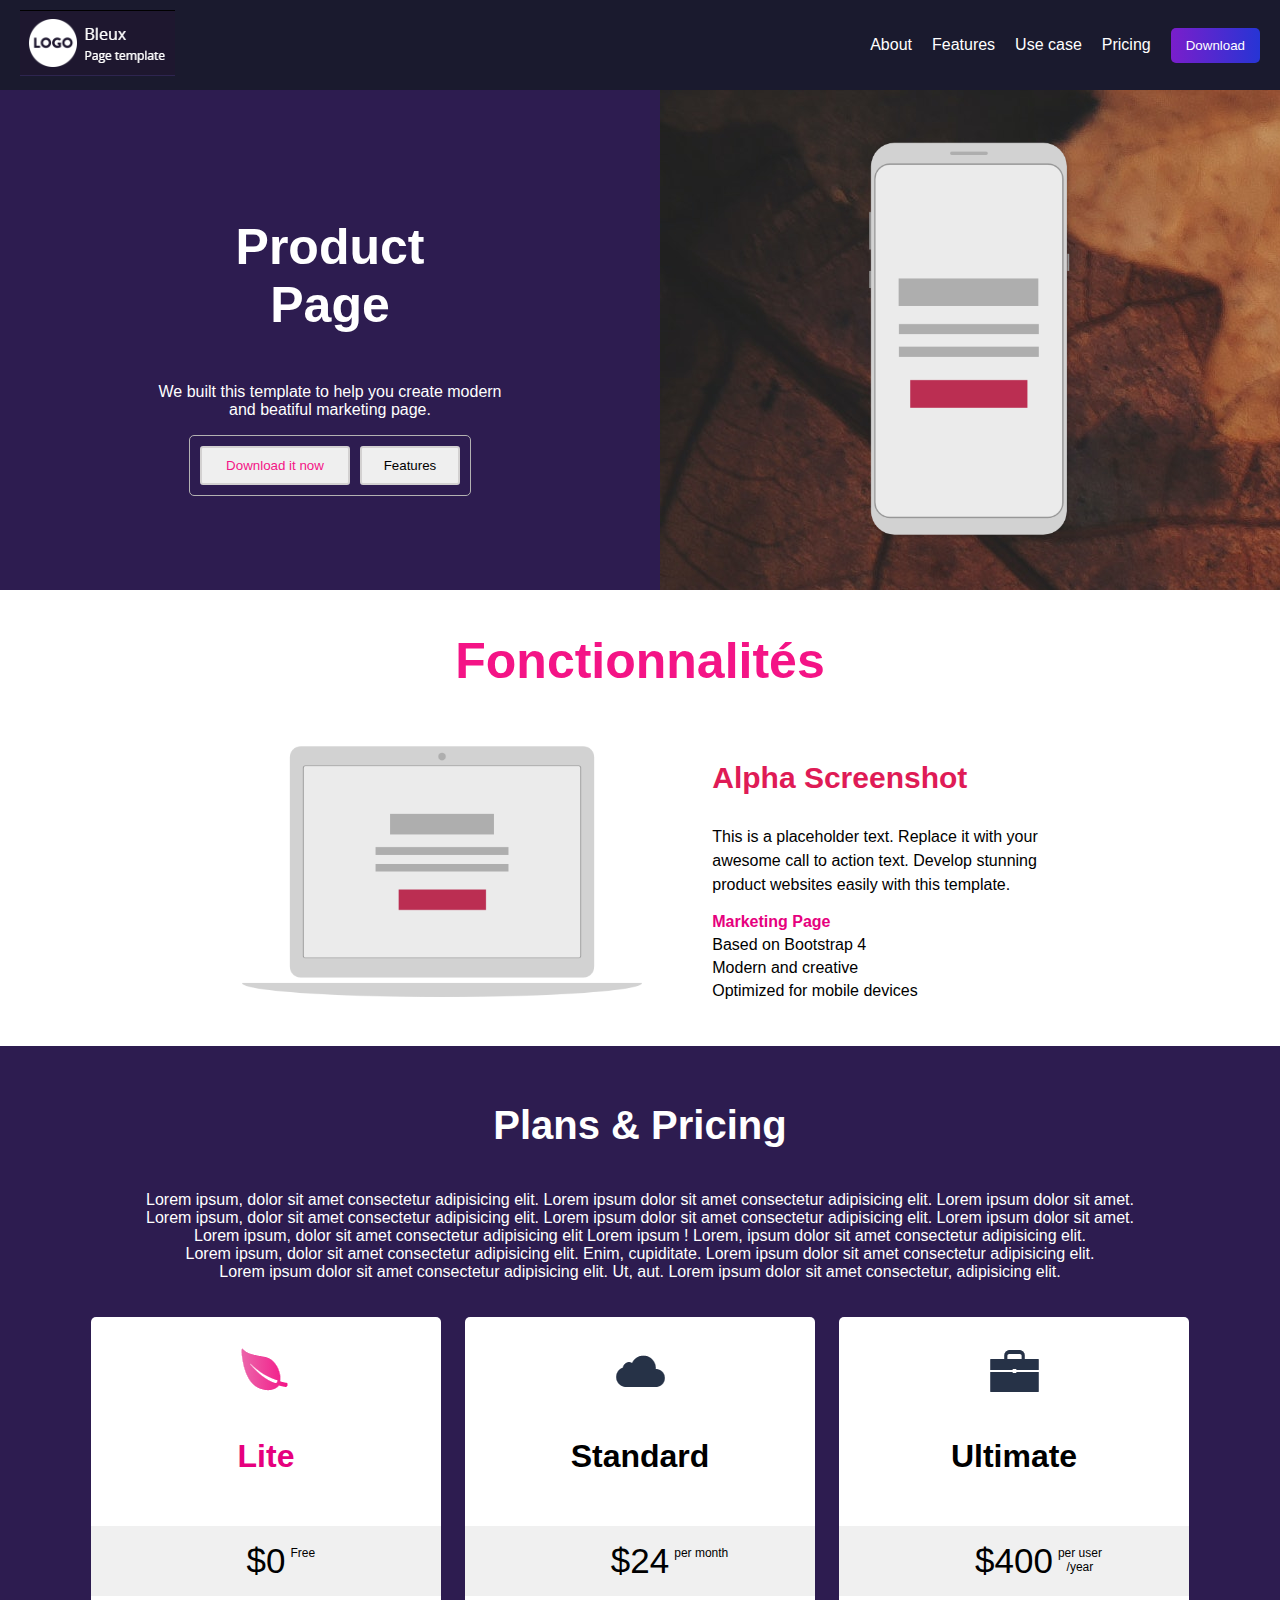
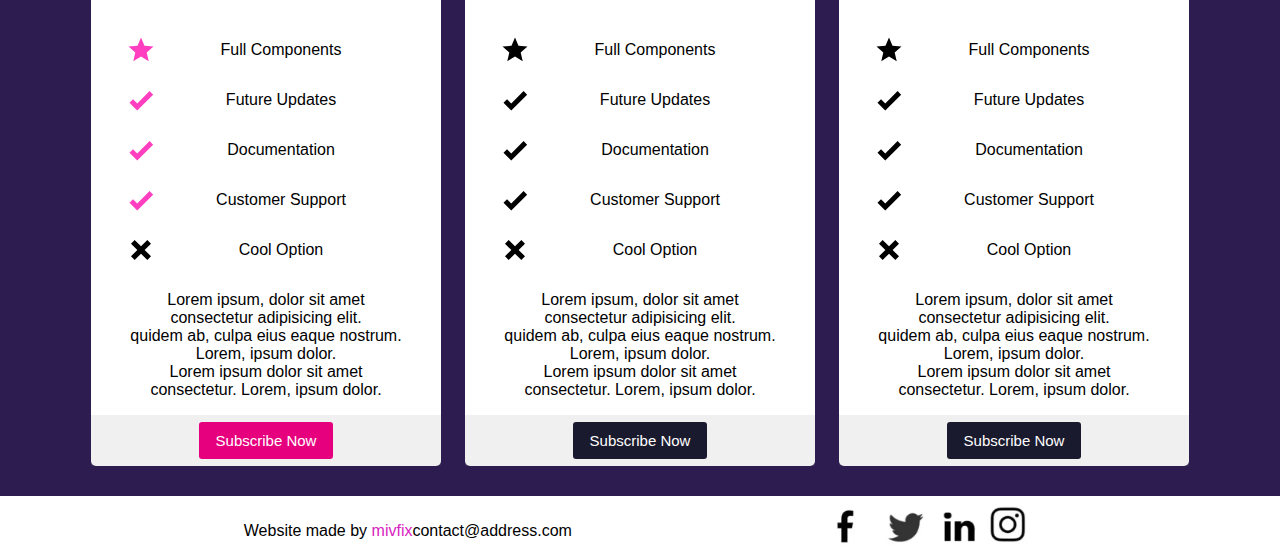
<file: index.html>
<!DOCTYPE html>
<html lang="en">

<head>
    <meta charset="UTF-8">
    <meta name="viewport" content="width=device-width, initial-scale=1.0">
    <link rel="stylesheet" href="style/styles.css">
    <title>Document</title>
</head>

<body>


    <header class="inicio">
        <nav class="navbar">
            <div class="logo">
                <img src="assets/images/imagenes/logo.png" alt="">
            </div>

            <ul class="nav-links">
                <li><a href=>About</a></li>
                <li><a href=>Features</a></li>
                <li><a href=>Use case</a></li>
                <li><a href=>Pricing</a></li>
                <li><button class="descarga">Download</button></li>
            </ul>
        </nav>




        <section class="partedos">

            <div class="morado">

                <h1> Product
                    <br>
                    Page
                </h1>
                <p>We built this template to help you create modern
                    <br>
                    and beatiful marketing page.
                </p>


                <nav class="botonesse">
                    <button class="rojo">Download it now</button>
                    <button class="normal">Features</button>

                </nav>
            </div>



            <div class="celular">
                <img src="assets/images/imagenes/phone.png" alt="">
            </div>

        </section>




        <section class="terceraparte">
            <h2>Fonctionnalités</h2>
            <div class="pc">

                <div class="imagenpc">
                    <img src="assets/images/imagenes/laptop.png" alt="Alpha Screenshot">
                </div>
                <div class="texto">
                    <h3>Alpha Screenshot</h3>
                    <p>
                        This is a placeholder text. Replace it with your
                        <br>
                        awesome call to action text. Develop stunning
                        <br>
                        product websites easily with this template.
                    </p>
                    <ul>
                        <li> <span class="textodos">Marketing Page</span></li>
                        <li> Based on Bootstrap 4</li>
                        <li> Modern and creative</li>
                        <li> Optimized for mobile devices</li>
                    </ul>
                </div>
            </div>
        </section>




        <section class="cuartaparte">


            <div class="parrafo">
                <h1> Plans & Pricing</h1>

                <p>Lorem ipsum, dolor sit amet consectetur adipisicing elit. Lorem ipsum dolor sit amet consectetur
                    adipisicing elit. Lorem ipsum dolor sit amet.
                    <br>
                    Lorem ipsum, dolor sit amet consectetur adipisicing elit. Lorem ipsum dolor sit amet consectetur
                    adipisicing elit. Lorem ipsum dolor sit amet.
                    <br>
                    Lorem ipsum, dolor sit amet consectetur adipisicing elit Lorem ipsum ! Lorem, ipsum dolor sit amet
                    consectetur adipisicing elit.
                    <br>
                    Lorem ipsum, dolor sit amet consectetur adipisicing elit. Enim, cupiditate. Lorem ipsum dolor sit
                    amet consectetur adipisicing elit.
                    <br>
                    Lorem ipsum dolor sit amet consectetur adipisicing elit. Ut, aut. Lorem ipsum dolor sit amet
                    consectetur, adipisicing elit.
                </p>
            </div>



            <div class="trescosas">

                <div class="caja">
                    <div class="caja-img">
                        <img src="assets/images/imagenes/hoja.png" alt="">
                    </div>
                    <h1 class="lite-text">Lite</h1>



                    <h2>$0 <span class="free">Free</span></h2>

                    <div class="caja-listas">
                        <ul>
                            <li>
                                <img src="assets/icons/star.svg" class="icon-pink"></img>
                                <p class="textoz">Full Components</p>
                            </li>

                            <li>
                                <img src="assets/icons/check.svg" class="icon-pink"></img>
                                <p class="textoz">Future Updates</p>
                            </li>

                            <li>
                                <img src="assets/icons/check.svg" class="icon-pink"></img>
                                <p class="textoz">Documentation</p>
                            </li>

                            <li>
                                <img src="assets/icons/check.svg" class="icon-pink"></img>
                                <p class="textoz">Customer Support</p>
                            </li>

                            <li>
                                <img src="assets/icons/close.svg"></img>
                                <p class="textoz">Cool Option</p>
                            </li>


                        </ul>




                    </div>

                    <div class="caja-texto">
                        <p> Lorem ipsum, dolor sit amet consectetur adipisicing elit.
                            <br>
                            quidem ab, culpa eius eaque nostrum. Lorem, ipsum dolor.
                            <br>
                            Lorem ipsum dolor sit amet consectetur. Lorem, ipsum dolor.
                           

                        </p>


                    </div>
                    <div class="caja-btn">

                        <button class="lite-btn">Subscribe Now</button>
                    </div>
                </div>
                <div class="caja">
                    <div class="caja-img">
                        <img src="assets/images/imagenes/nube.png" alt="">
                    </div>


                    <h1>Standard</h1>

                    <h2>$24 <span class="free">per month</span></h2>

                    <div class="caja-listas">
                        <ul>
                            <li>
                                <img src="assets/icons/star.svg"></img>
                                <p class="textoz">Full Components</p>
                            </li>

                            <li>
                                <img src="assets/icons/check.svg"></img>
                                <p class="textoz">Future Updates</p>
                            </li>

                            <li>
                                <img src="assets/icons/check.svg"></img>
                                <p class="textoz">Documentation</p>
                            </li>

                            <li>
                                <img src="assets/icons/check.svg"></img>
                                <p class="textoz">Customer Support</p>
                            </li>

                            <li>
                                <img src="assets/icons/close.svg"></img>
                                <p class="textoz">Cool Option</p>
                            </li>


                        </ul>




                    </div>

                    <div class="caja-texto">
                        <p> Lorem ipsum, dolor sit amet consectetur adipisicing elit.
                            <br>
                            quidem ab, culpa eius eaque nostrum. Lorem, ipsum dolor.
                            <br>
                            Lorem ipsum dolor sit amet consectetur. Lorem, ipsum dolor.
                         
                           

                        </p>


                        
                    </div>
                    <div class="caja-btn">

                        <button class="btn-blue">Subscribe Now</button>
                    </div>
                </div>

                <div class="caja">
                    <div class="caja-img">
                        <img src="assets/images/imagenes/maletin.png" alt="">
                    </div>


                    <h1>Ultimate</h1>



                    <h2>$400 <span class="free">per user <br> /year</span></h2>

                    <div class="caja-listas">
                        <ul>
                            <li>
                                <img src="assets/icons/star.svg"></img>
                                <p class="textoz">Full Components</p>
                            </li>

                            <li>
                                <img src="assets/icons/check.svg"></img>
                                <p class="textoz">Future Updates</p>
                            </li>

                            <li>
                                <img src="assets/icons/check.svg"></img>
                                <p class="textoz">Documentation</p>
                            </li>

                            <li>
                                <img src="assets/icons/check.svg"></img>
                                <p class="textoz">Customer Support</p>
                            </li>

                            <li>
                                <img src="assets/icons/close.svg"></img>
                                <p class="textoz">Cool Option</p>
                            </li>


                        </ul>




                    </div>

                    <div class="caja-texto">
                        <p> Lorem ipsum, dolor sit amet consectetur adipisicing elit.
                            <br>
                            quidem ab, culpa eius eaque nostrum. Lorem, ipsum dolor.
                            <br>
                            Lorem ipsum dolor sit amet consectetur. Lorem, ipsum dolor.
                           
                         

                        </p>


                        
                    </div>
                    <div class="caja-btn">

                        <button class="btn-blue">Subscribe Now</button>
                    </div>
                </div>
               
             

            </div>
        </section>



        <footer class="final-redes">
            <div class="finall">

                <div class="web">
                    <p>Website made by <span class="palabra">mivfix</span>contact@address.com</p>
                </div>

                <div class="imaggefin">

                    <img src="assets/images/imagenes/facebook.cap.png" alt="">
                    <img src="assets/images/imagenes/twitter.cap.png" alt="">
                    <img src="assets/images/imagenes/linke.cap.png" alt="">
                    <img src="assets/images/imagenes/instagram.cap.png" alt="">


                </div>
            </div>

        </footer>







  
</body>

</html>
</file>
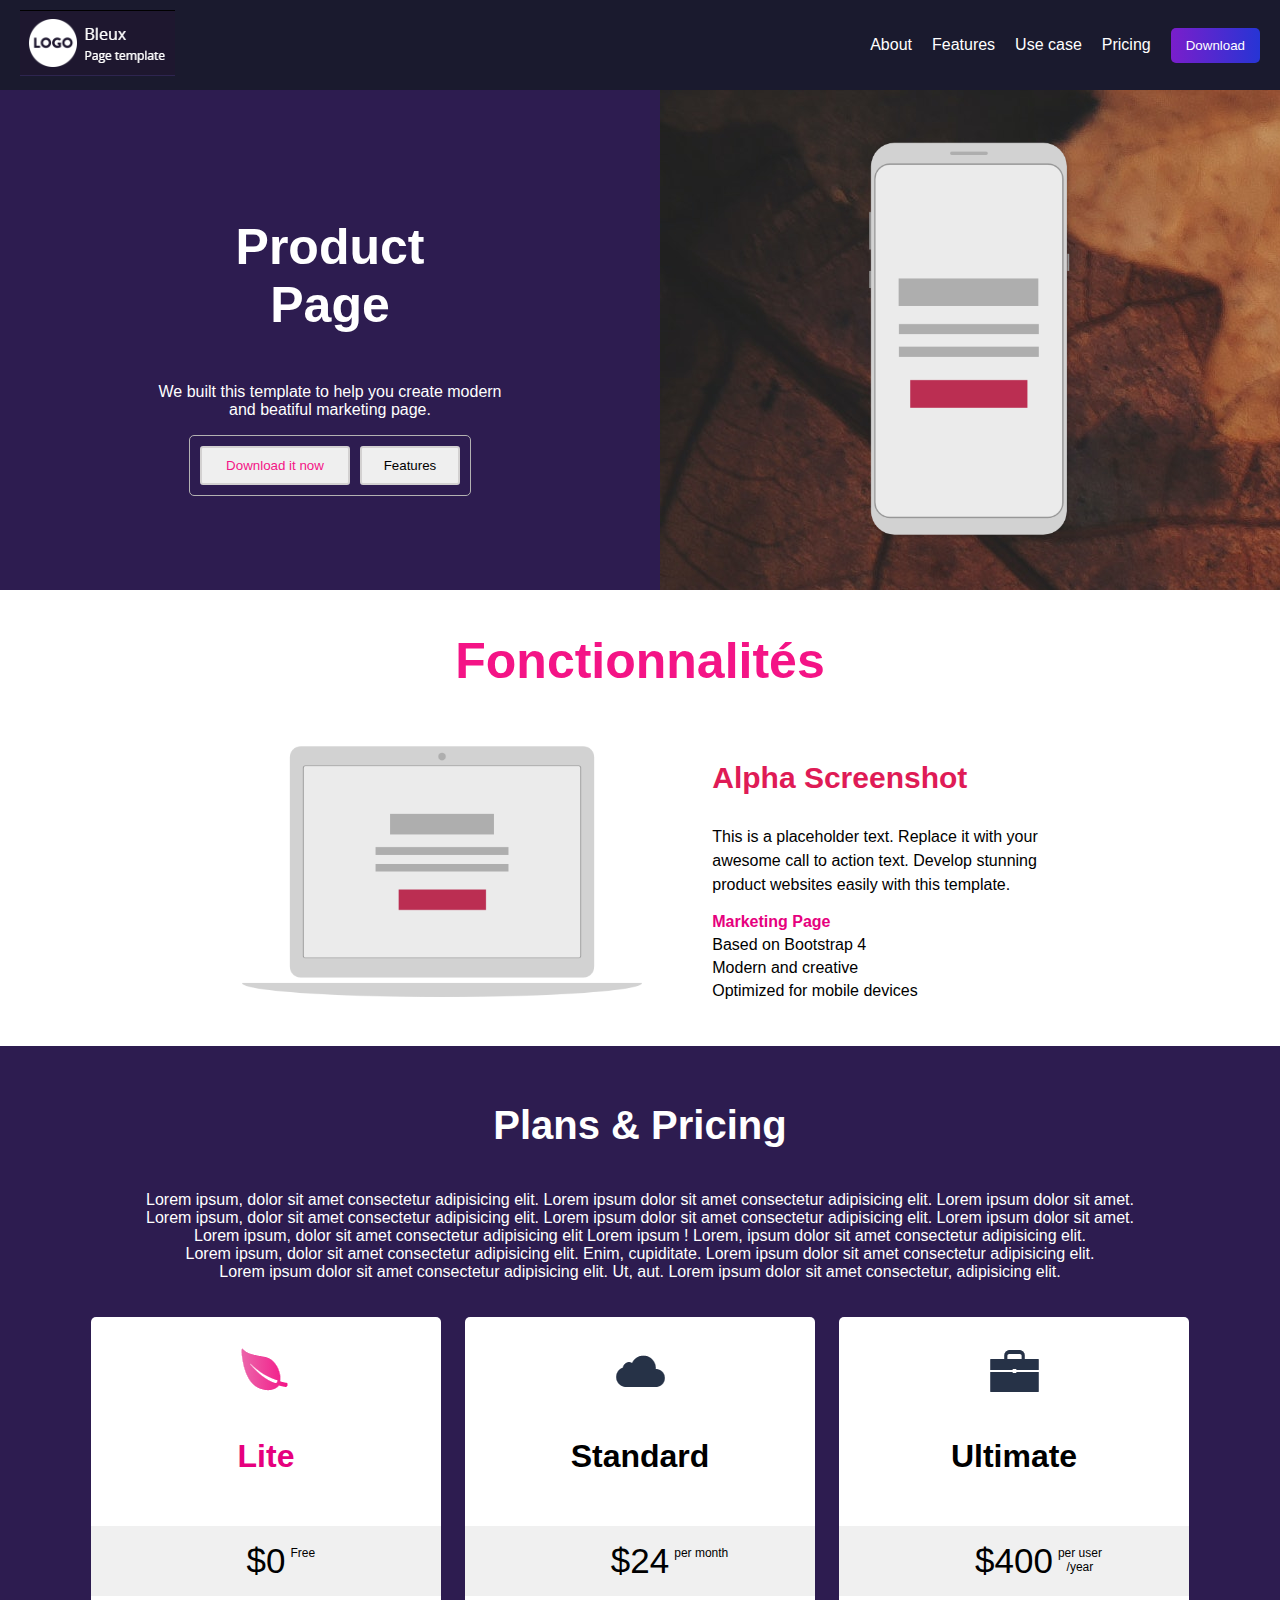
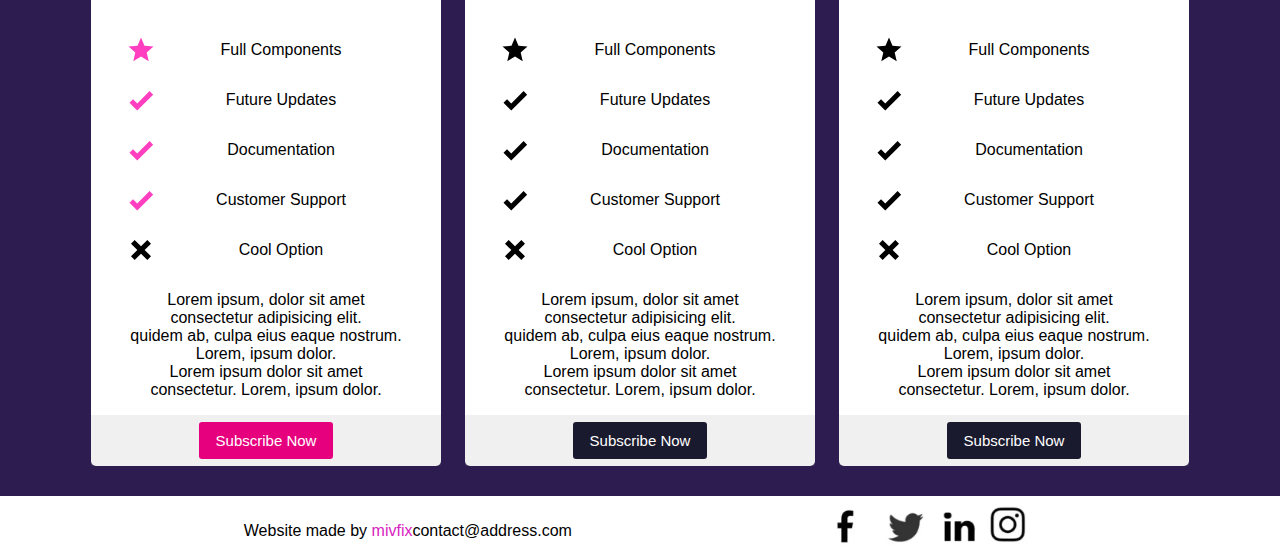
<file: templates/index.html>
<!DOCTYPE html>
<html lang="en">

<head>
    <meta charset="UTF-8">
    <meta name="viewport" content="width=device-width, initial-scale=1.0">
    <link rel="stylesheet" href="/style/styles.css">
    <title>Document</title>
</head>

<body>


    <header class="inicio">
        <nav class="navbar">
            <div class="logo">
                <img src="/assets/images/imagenes/logo.png" alt="">
            </div>

            <ul class="nav-links">
                <li><a href=>About</a></li>
                <li><a href=>Features</a></li>
                <li><a href=>Use case</a></li>
                <li><a href=>Pricing</a></li>
                <li><button class="descarga">Download</button></li>
            </ul>
        </nav>




        <section class="partedos">

            <div class="morado">

                <h1> Product
                    <br>
                    Page
                </h1>
                <p>We built this template to help you create modern
                    <br>
                    and beatiful marketing page.
                </p>


                <nav class="botonesse">
                    <button class="rojo">Download it now</button>
                    <button class="normal">Features</button>

                </nav>
            </div>



            <div class="celular">
                <img src="/assets/images/imagenes/phone.png" alt="">
            </div>

        </section>




        <section class="terceraparte">
            <h2>Fonctionnalités</h2>
            <div class="pc">

                <div class="imagenpc">
                    <img src="/assets/images/imagenes/laptop.png" alt="Alpha Screenshot">
                </div>
                <div class="texto">
                    <h3>Alpha Screenshot</h3>
                    <p>
                        This is a placeholder text. Replace it with your
                        <br>
                        awesome call to action text. Develop stunning
                        <br>
                        product websites easily with this template.
                    </p>
                    <ul>
                        <li> <span class="textodos">Marketing Page</span></li>
                        <li> Based on Bootstrap 4</li>
                        <li> Modern and creative</li>
                        <li> Optimized for mobile devices</li>
                    </ul>
                </div>
            </div>
        </section>




        <section class="cuartaparte">


            <div class="parrafo">
                <h1> Plans & Pricing</h1>

                <p>Lorem ipsum, dolor sit amet consectetur adipisicing elit. Lorem ipsum dolor sit amet consectetur
                    adipisicing elit. Lorem ipsum dolor sit amet.
                    <br>
                    Lorem ipsum, dolor sit amet consectetur adipisicing elit. Lorem ipsum dolor sit amet consectetur
                    adipisicing elit. Lorem ipsum dolor sit amet.
                    <br>
                    Lorem ipsum, dolor sit amet consectetur adipisicing elit Lorem ipsum ! Lorem, ipsum dolor sit amet
                    consectetur adipisicing elit.
                    <br>
                    Lorem ipsum, dolor sit amet consectetur adipisicing elit. Enim, cupiditate. Lorem ipsum dolor sit
                    amet consectetur adipisicing elit.
                    <br>
                    Lorem ipsum dolor sit amet consectetur adipisicing elit. Ut, aut. Lorem ipsum dolor sit amet
                    consectetur, adipisicing elit.
                </p>
            </div>



            <div class="trescosas">

                <div class="caja">
                    <div class="caja-img">
                        <img src="/assets/images/imagenes/hoja.png" alt="">
                    </div>
                    <h1 class="lite-text">Lite</h1>



                    <h2>$0 <span class="free">Free</span></h2>

                    <div class="caja-listas">
                        <ul>
                            <li>
                                <img src="../assets/icons/star.svg" class="icon-pink"></img>
                                <p class="textoz">Full Components</p>
                            </li>

                            <li>
                                <img src="../assets/icons/check.svg" class="icon-pink"></img>
                                <p class="textoz">Future Updates</p>
                            </li>

                            <li>
                                <img src="../assets/icons/check.svg" class="icon-pink"></img>
                                <p class="textoz">Documentation</p>
                            </li>

                            <li>
                                <img src="../assets/icons/check.svg" class="icon-pink"></img>
                                <p class="textoz">Customer Support</p>
                            </li>

                            <li>
                                <img src="../assets/icons/close.svg"></img>
                                <p class="textoz">Cool Option</p>
                            </li>


                        </ul>




                    </div>

                    <div class="caja-texto">
                        <p> Lorem ipsum, dolor sit amet consectetur adipisicing elit.
                            <br>
                            quidem ab, culpa eius eaque nostrum. Lorem, ipsum dolor.
                            <br>
                            Lorem ipsum dolor sit amet consectetur. Lorem, ipsum dolor.
                           

                        </p>


                    </div>
                    <div class="caja-btn">

                        <button class="lite-btn">Subscribe Now</button>
                    </div>
                </div>
                <div class="caja">
                    <div class="caja-img">
                        <img src="/assets/images/imagenes/nube.png" alt="">
                    </div>


                    <h1>Standard</h1>

                    <h2>$24 <span class="free">per month</span></h2>

                    <div class="caja-listas">
                        <ul>
                            <li>
                                <img src="../assets/icons/star.svg"></img>
                                <p class="textoz">Full Components</p>
                            </li>

                            <li>
                                <img src="../assets/icons/check.svg"></img>
                                <p class="textoz">Future Updates</p>
                            </li>

                            <li>
                                <img src="../assets/icons/check.svg"></img>
                                <p class="textoz">Documentation</p>
                            </li>

                            <li>
                                <img src="../assets/icons/check.svg"></img>
                                <p class="textoz">Customer Support</p>
                            </li>

                            <li>
                                <img src="../assets/icons/close.svg"></img>
                                <p class="textoz">Cool Option</p>
                            </li>


                        </ul>




                    </div>

                    <div class="caja-texto">
                        <p> Lorem ipsum, dolor sit amet consectetur adipisicing elit.
                            <br>
                            quidem ab, culpa eius eaque nostrum. Lorem, ipsum dolor.
                            <br>
                            Lorem ipsum dolor sit amet consectetur. Lorem, ipsum dolor.
                         
                           

                        </p>


                        
                    </div>
                    <div class="caja-btn">

                        <button class="btn-blue">Subscribe Now</button>
                    </div>
                </div>

                <div class="caja">
                    <div class="caja-img">
                        <img src="/assets/images/imagenes/maletin.png" alt="">
                    </div>


                    <h1>Ultimate</h1>



                    <h2>$400 <span class="free">per user <br> /year</span></h2>

                    <div class="caja-listas">
                        <ul>
                            <li>
                                <img src="../assets/icons/star.svg"></img>
                                <p class="textoz">Full Components</p>
                            </li>

                            <li>
                                <img src="../assets/icons/check.svg"></img>
                                <p class="textoz">Future Updates</p>
                            </li>

                            <li>
                                <img src="../assets/icons/check.svg"></img>
                                <p class="textoz">Documentation</p>
                            </li>

                            <li>
                                <img src="../assets/icons/check.svg"></img>
                                <p class="textoz">Customer Support</p>
                            </li>

                            <li>
                                <img src="../assets/icons/close.svg"></img>
                                <p class="textoz">Cool Option</p>
                            </li>


                        </ul>




                    </div>

                    <div class="caja-texto">
                        <p> Lorem ipsum, dolor sit amet consectetur adipisicing elit.
                            <br>
                            quidem ab, culpa eius eaque nostrum. Lorem, ipsum dolor.
                            <br>
                            Lorem ipsum dolor sit amet consectetur. Lorem, ipsum dolor.
                           
                         

                        </p>


                        
                    </div>
                    <div class="caja-btn">

                        <button class="btn-blue">Subscribe Now</button>
                    </div>
                </div>
               
             

            </div>
        </section>



        <footer>
            <div class="finall">

                <div class="web">
                    <p>Website made by <span class="palabra">mivfix</span>contact@address.com</p>
                </div>

                <div class="imaggefin">

                    <img src="/assets/images/imagenes/facebook.cap.png" alt="">
                    <img src="/assets/images/imagenes/twitter.cap.png" alt="">
                    <img src="/assets/images/imagenes/linke.cap.png" alt="">
                    <img src="/assets/images/imagenes/instagram.cap.png" alt="">


                </div>
            </div>

        </footer>







        </section>
</body>

</html>
</file>
<file: style/styles.css>
body {
  padding: 0;
  margin: 0;
}

.inicio {
  font-family: Arial, sans-serif;
}

.navbar {
  display: flex;
  justify-content: space-between;
  align-items: center;
  background-color: #1a1a2e;
  padding: 10px 20px;
}

.logo {
  color: white;
  font-weight: bold;
}

.nav-links {
  list-style: none;
  display: flex;
  align-items: center;
  gap: 20px;
}

.nav-links a {
  color: white;
  text-decoration: none;
  font-size: 16px;
}

.descarga {
  background: linear-gradient(to right, #7a1ecb, #2838eae2);
  color: white;
  border: none;
  padding: 10px 15px;
  border-radius: 5px;
  cursor: pointer;
}

/*------------------------partedos-----------------------------*/
.partedos {
  width: 100%;
  height: 500px;
  font-family: Arial, sans-serif;
  display: flex;
  flex-direction: row;
}

.morado {
  display: flex;
  flex-direction: column;
  align-items: center;
  justify-content: center;
  text-align: center;
  background-color: #2d1c50;
  padding: 10px 20px;
  width: 100%;
}

.morado h1 {
  font-size: 50px;
  color: white;
}

.morado p {
  color: white;
}

.botonesse {
  display: flex;
  flex-direction: row;
  justify-content: center;
  gap: 10px;
  border: 1px solid rgb(179, 178, 178);
  border-radius: 5px;
  padding: 10px;
}

.rojo {
  border: none;
  border-radius: 3px;
  padding: 10px;
  color: #F41486;
  cursor: pointer;
  width: 150px;
  border: 2px solid rgb(211, 209, 209);
}

.normal {
  border: none;
  border-radius: 3px;
  padding: 10px;
  cursor: pointer;
  width: 100px;
  border: 2px solid rgb(211, 209, 209);
}

.celular {
  display: flex;
  justify-content: center;
  align-items: center;
  background-image: url(../assets/images/imagenes/bg.jpg);
  width: 100%;
  background-repeat: no-repeat;
  height: 100%;
}

.celular img {
  height: 400px;
}

/*----------------------------tercera parte--------------------*/

.terceraparte h2 {
  display: flex;
  justify-content: center;
  color: #F41486;
  font-size: 50px;
}

.pc {
  display: flex;
  align-items: center;
  justify-content: center;
  margin-block-end: 30px;
}

.imagenpc img {
  width: 400px;
}
.texto {
  margin-left: 70px;
}
.texto h2 {
  color: #e6007e;
  font-size: 28px;
}

.texto h3 {
  font-size: 30px;
  color: rgb(223, 27, 86);
}

.texto p {
  font-size: 16px;
  line-height: 1.5;
}

.texto ul {
  list-style: none;
  padding: 0;
}

.texto li {
  font-size: 16px;
  margin: 5px 0;
}

.textodos {
  color: #e6007e;
  font-weight: bold;
}

/*------------------cuartaparte--------------*/

.cuartaparte {
  display: flex;
  flex-direction: column;
  justify-content: center;
  align-items: center;
  text-align: center;
  gap: 20px;
  background-color: #2d1c50;
  padding: 30px;
}

.parrafo {
  display: flex;
  justify-content: center;
  flex-direction: column;
  align-items: center;
  color: white;
}

.parrafo h1 {
  font-size: 40px;
}

.trescosas {
  display: flex;
  gap: 1.5rem;
  justify-content: center;
  align-items: center;
}

/*---------------------------lite-----------------------*/

.caja {
  display: flex;
  flex-direction: column;
  justify-content: center;
  align-items: center;
  background-color: white;
  border-radius: 5px;
  max-width: 350px;
}

.caja-img {
  margin-top: 1rem;
}

.caja h2 {
  width: 100%;
  padding: 15px 0px;
  background-color: rgba(128, 128, 128, 0.123);
  text-align: center;
  position: relative;
  font-weight: 200;
  font-size: 35px;
}

.free {
  position: absolute;
  font-size: 12px;
  padding: 5px;
  font-weight: 400;
}

.caja-listas {
  width: 80%;
}

.caja-listas ul {
  list-style: none;
  padding: 0;
  margin: 0;
}

.caja-listas ul li {
  display: flex;
  align-items: center;
}

.caja-listas ul li img {
  width: 30px;
}

.icon-pink {
  filter: invert(60%) sepia(35%) saturate(11000%) hue-rotate(295deg);
}

.caja-listas ul li p {
  width: 100%;
  text-align: center;
}

.caja-texto {
  width: 80%;
  text-align: center;
}

.caja-btn {
  display: flex;
  align-items: center;
  justify-content: center;
  width: 100%;
  padding: 7px 0px;
  background-color: rgba(128, 128, 128, 0.123);
}

.lite-btn {
  background-color: #e6007e;
  cursor: pointer;
}

.btn-blue {
  background-color: #1a1a2e;
  cursor: pointer;
}

.caja-btn button {
  padding: 10px 17px;
  border-radius: 3px;

  color: white;
  font-size: 15px;
  border: none;
}

.lite-text {
  color: #e6007e;
}

/*----------------------------------------footer------------------------*/

.finall {
  display: flex;
  justify-content: space-evenly;
  margin-top: 10px;
}
.palabra {
  color: #d823c0;
}
.imaggefin img {
  height: 40px;
}

/*----------------------media--------------------------*/

@media screen and (max-width: 767px) {

  .navbar{
    width:auto;
  }

  .nav-links a{
    font-size: 12px;
  }

  .descarga {
    
    padding: 5px 10px;
  
}

.partedos{
  display: flex;
  flex-direction: column;
}

.morado{
width:auto;
}

.celular{
  width:auto;
}
.celular img{
  height: 200px;
  margin-top: 10px;
  margin-block-end: 10px;
}

.terceraparte{
  margin-top: 80px;
}
.imagenpc img{
  height: 200px;
  margin-top: 10px;
}


.pc{
  display: flex;
  flex-direction: column;

}

.terceraparte h2{
  font-size: 25px;
}


.texto h3{
  font-size: 22px;

}

.cuartaparte{
  display: flex;
  flex-direction: column;
}

.trescosas{
  display: flex;
  flex-direction: column;
}

.web{
  margin-left: 50px;
}

.logo img{
  width: 100px;
}

.finall{
  display: flex;
  flex-direction: column;
  align-items: center;
  text-align: center;
}

.imaggefin {
  width: 450px;

}

}

@media screen and (max-width: 479px) {

  .navbar{
    display: flex;
    flex-direction: column;
    width: 141%;
  }

  .nav-links{
    margin-right: 25px;
  }

  .nav-links a{
    font-size: 17px;
  }
.morado{
  width: 141%;
}

.celular{
padding: 10px 20px;
width: 141%;
}

  .terceraparte{
    width: 138.8%;
    padding: 40px 20px;
  }

  .cuartaparte{
    width: 141%;
    padding: 20px 20px;
  }

  .parrafo{
    font-size: 12px;
  }
  
  .imaggefin{
    margin-left: 50px;
  }

  .imaggefin img{
    height: 30px;
    margin-block-end: 8px;
  }

  .final-redes{
  
    width: 131.8%; 
  }
  



}
</file>
